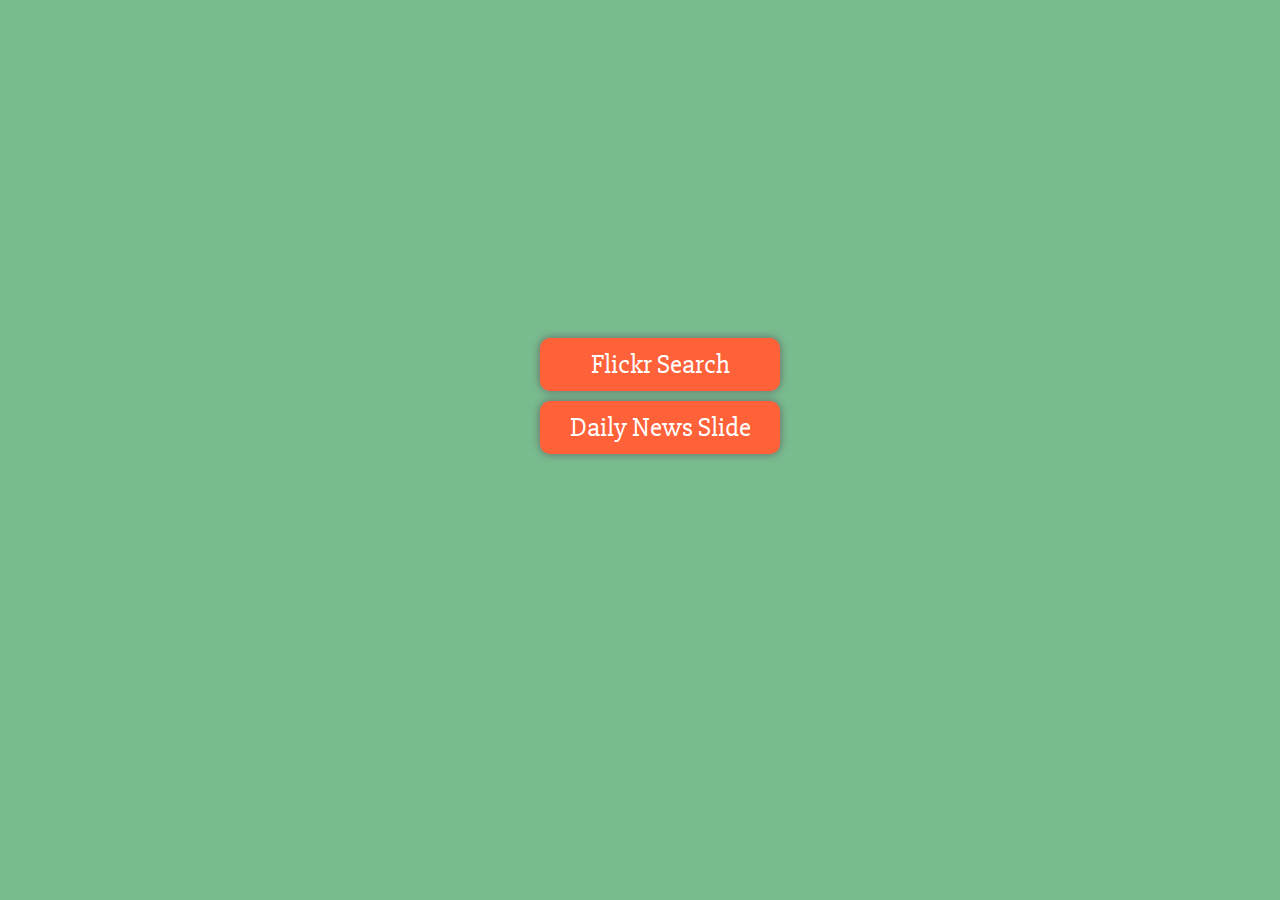
<file: index.html>
<!DOCTYPE html>
<html>
	<head>
		<title>Max Xu</title>
		<link href='http://fonts.googleapis.com/css?family=Slabo+27px' rel='stylesheet' type='text/css'>
		<script src="https://ajax.googleapis.com/ajax/libs/jquery/2.1.3/jquery.min.js"></script>
		<style>
			body{background-color:#79BD8F;font-family: 'Slabo 27px', serif;}
			.listGroup{width:300px; margin-left: auto; margin-right: auto;}
			.listGroup ul li{list-style: none; text-align: center; margin: 10px; padding: 10px; font-size: 1.7em; background-color: #FF6138; box-shadow: 0 0 10px #666; border-radius:10px;}
			.listGroup ul li a{color: #fff; text-decoration: none;}
		</style>
	</head>
	<body>
		<div class="listGroup">
			<ul id="list">
			</ul>
		</div>
	</body>

	<script>
		var assignment = [
			'Flickr Search',
			'Daily News Slide'
		]
		for (var i = 0; i < assignment.length; i++) {
			var list = assignment[i];
			var id = document.getElementById('list');
			var link = document.createElement('a');
			link.appendChild(document.createTextNode(list));
			link.href = list + '/index.html';
			var insertli = document.createElement('li');
			insertli.appendChild(link);
			id.appendChild(insertli);
		};

		function autoVerticalMargin(){ 
			var windowsHeight = $(window).height()/2;
			var divHeight = $('.listGroup').height();
			var theMargin = windowsHeight - divHeight;
			$('.listGroup').css('margin-top', theMargin );
		}

		autoVerticalMargin();
		$(window).resize(autoVerticalMargin);
	</script>
</html>
</file>
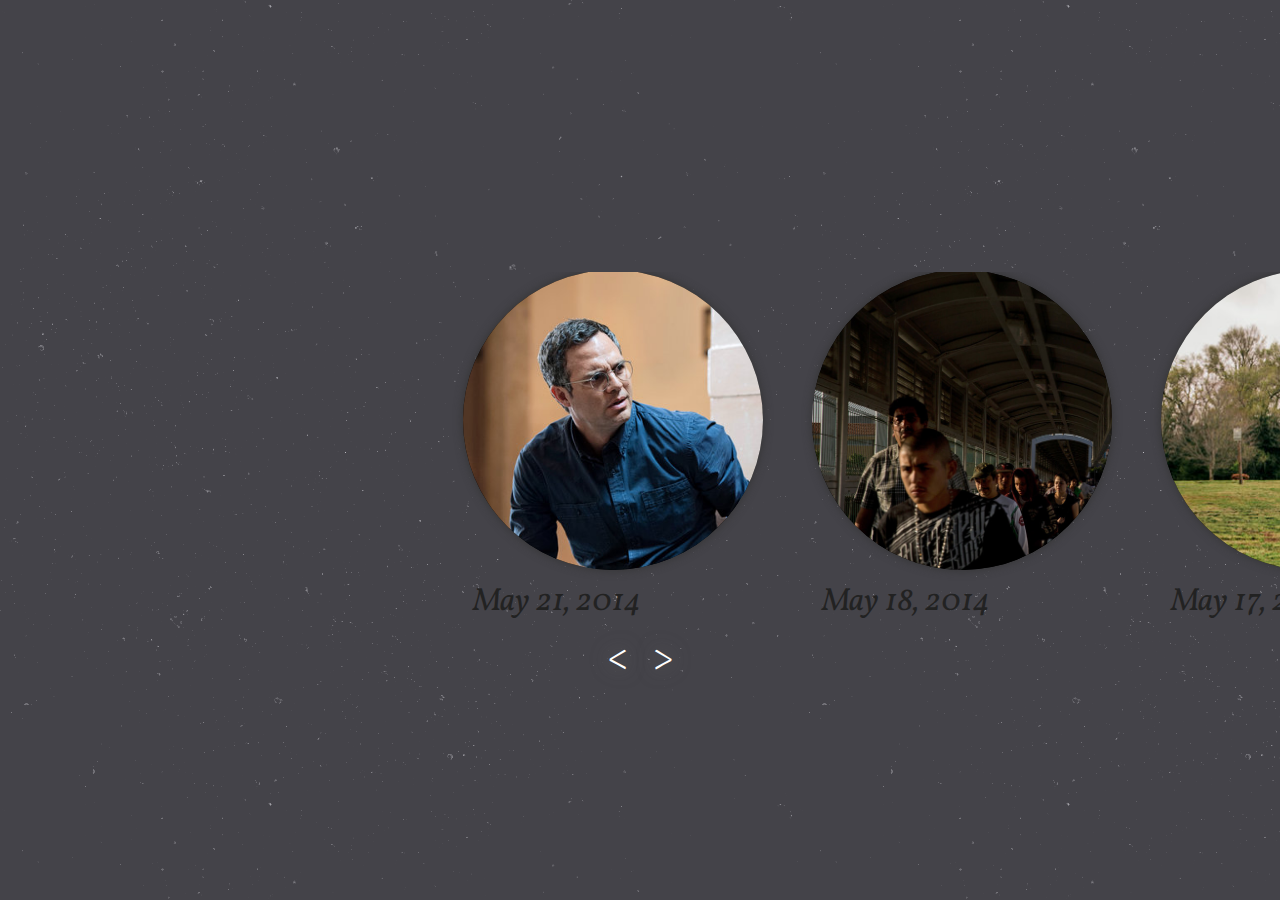
<file: Daily News Slide/index.html>
<!doctype html>
<html lang="en">
<head>
	<meta charset="UTF-8">
	<title>New York Times Headline</title>
	<link rel="stylesheet" type="text/css" href="style.css">
	<link href='http://fonts.googleapis.com/css?family=Vollkorn:400,400italic,700' rel='stylesheet' type='text/css'>
</head>
<body>
	<div class="wrapper">
		<div class="content">
			<ul>
				<li>
					<img src="images/052114.jpg">
					<h1>May 21, 2014</h1>
					<div class="detial">
						<h1>A Lion Still Roars, With Gratitude </h1>
						<h1>Larry Kramer Lives to See His ‘Normal Heart’ Filmed for TV</h1>
						<img src="images/052114.jpg">
						<p>After decades of fighting against AIDS and for Hollywood’s attention in that fight, Larry Kramer is about to reach his largest audience with a film version of his play “The Normal Heart.”</p>
					</div>
				</li>
				<li>
					<img src="images/051814.jpg">
					<h1>May 18, 2014</h1>
					<div class="detial">
						<h1>Deep Ties, Tested on Mexico’s Border</h1>
						<p></p>
					</div>
				</li>
				<li>
					<img src="images/051714.jpg">
					<h1>May 17, 2014</h1>
					<div class="detial">
						<h1>Jane Kleeb vs. the Keystone Pipeline</h1>
						<p></p>
					</div>
				</li>
				<li>
					<img src="images/051614.jpg">
					<h1>May 16, 2014</h1>
					<div class="detial">
						<h1>India’s Opposition Leader Sweeps Into Power</h1>						
						<p></p>
					</div>
				</li>
				<li>
					<img src="images/051514.jpg">
					<h1>May 15, 2014</h1>
					<div class="detial">
						<h1>Obama Dedicates 9/11 Memorial Museum</h1>
						<p></p>
					</div>
				</li>
				<li>
					<img src="images/051414.jpg">
					<h1>May 14, 2014</h1>
					<div class="detial">
						<h1>Rescuers Seek Survivors in Turkish Mine Disaster</h1>
						<p></p>
					</div>
				</li>
				<li>
					<img src="images/051314.jpg">
					<h1>May 13, 2014</h1>
					<div class="detial">
						<h1>De Blasio Looks Toward Sweden for Road Safety</h1>
						<p></p>
					</div>
				</li>
				<li>
					<img src="images/051214.jpg">
					<h1>May 12, 2014</h1>
					<div class="detial">
						<h1>Charters, Public Schools and a Chasm Between</h1>
						<p></p>
					</div>
				</li>
				<li>
					<img src="images/051114.jpg">
					<h1>May 11, 2014</h1>
					<div class="detial">
						<h1>Where Paper Real Estate Records Still Rule</h1>
					</div>
				</li>
				<li>
					<img src="images/051014.jpg">
					<h1>May 10, 2014</h1>
					<div class="detial">
						<h1>In ‘Ceremonial Transfer,’ Remains of 9/11 Victims Are Moved to Memorial</h1>
					</div>
				</li>
				<li>
					<img src="images/050714.jpg">
					<h1>May 7, 2014</h1>
					<div class="detial">
						<h1>An Open Garage, a Dead Exchange Student, and a New Debate on Self-Defense</h1>
						<h1>Montana Homeowner Shoots German Teenager</h1>
					</div>
				</li>
				<li>
					<img src="images/050514.jpg">
					<h1>May 5, 2014</h1>
					<div class="detial">
						<h1>On Staten Island, Rising Tide of Heroin Takes Hold</h1>
					</div>
				</li>
			</ul>
		</div>
	</div>
	<div class="control">
		<span class="pre">&#60;</span>
		<span class="next">&#62;</span>
	</div>
</body>
 <script src="https://ajax.googleapis.com/ajax/libs/jquery/1.11.1/jquery.min.js" type="text/javascript"></script>
<script type="text/javascript">
	// the reposition
	$('ul li img').wrap("<div class='image'>","</div>");

	var windowsHeight, divHeight,imgCenter, singleWidth, NsingleWidth, listedItems,slideWidth,LslideWidth,NL;
	function wrapVCenter(){
		windowsHeight = $(window).height();
		divHeight = $('ul li').height();
		imgCenter = windowsHeight/2 - divHeight/2;
		$('.wrapper').css('margin-top',imgCenter);
	}

	// the slider
	var singleWidth = $('ul li').width();
	var NsingleWidth = -singleWidth;
	var listedItems = $('ul li').size();
	var slideWidth = singleWidth * listedItems;
	var LslideWidth = slideWidth - singleWidth;
	var NLslideWidth = - LslideWidth;
	
		$('ul').css('width',slideWidth);
	
	var windowsWidth, contentLeft;

	function wrapHCenter(){
		windowsWidth = $(window).width();
		contentLeft = windowsWidth/2 - singleWidth/2;

		$('.wrapper').css('width', windowsWidth);
		$('.content').css('margin-left', contentLeft);
	}

	function lightboxSize(){
		$('.detial').css({
			'width': windowsWidth,
			'min-height': windowsHeight
		});
	}

	lightboxSize();
	wrapVCenter();
	wrapHCenter();

	$(window).resize(function(){
		wrapVCenter();
		wrapHCenter();
		lightboxSize();
	})
		var a;
		var i = NsingleWidth;
		$('.next').click(function(){
			$('ul').css('margin-left', i);
			if(i > NLslideWidth){
				
				i = i + NsingleWidth;

				if( i < NsingleWidth ){
					a = i + singleWidth;
				}else if(i > NsingleWidth){
					a= i - singleWidth;
				}else{
					a=0;
				}
			}
		});

		$('.pre').click(function(){	
			$('ul').css('margin-left', a);

			if( a < 0 && a > NLslideWidth){
				a = a + singleWidth;
				i = a + NsingleWidth;
			}else{
				a=0;
				i = NsingleWidth; 
			}
				
		})

	// The lightbox


	$('.image').click(function(){
		lightboxSize();
		$('.detial').wrapInner("<div class='main'>","</div>");
		$('.detial img').unwrap();
		$(this).parent().find('.detial').css('display','block');
		$('.close').click(function(){
			closePic();
		})
	})
		
	$("<div class='close'> X </div>").appendTo('.detial');

	function closePic(){
		$('.detial').css('display','none');
	}

</script>
</html>
</file>
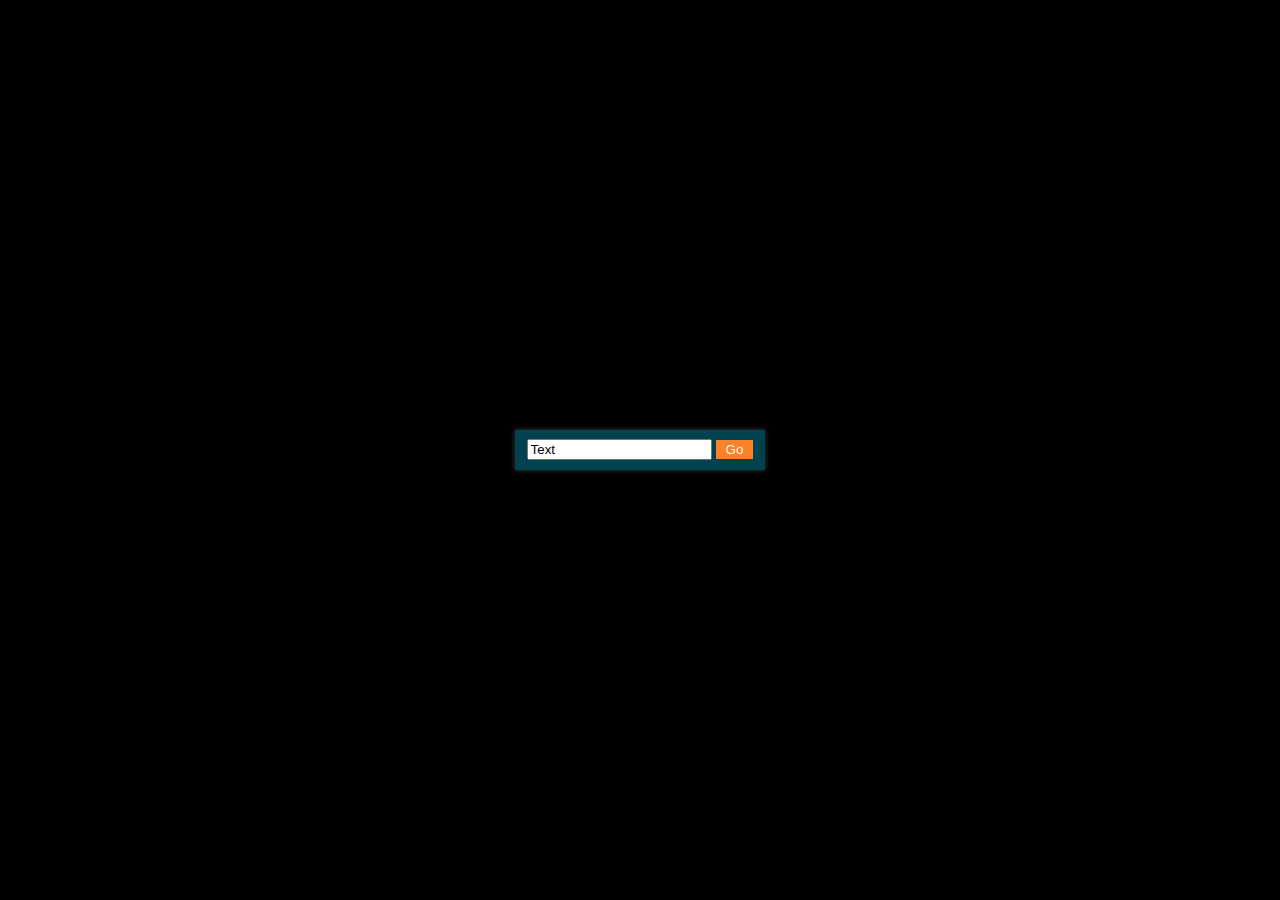
<file: finalshort/index.html>
<!DOCTYPE html>
<html>
    <head>
        <meta charset="utf-8">
        <title>Slideshow</title>
        <style>
        body{margin: 0; padding: 0}
        #search{position: fixed; height: 31px; width: 250px; background: rgba(2,73,89,0.9); z-index: 1000; text-align: center; padding-top: 9px; box-shadow: 0 0 5px #404040;}
        #search button{background: #FC822A; border:none; padding: 2px 10px; color: #fff; cursor: pointer;}
        #pictures{overflow: hidden; background: #000;}
        #pictures ul li img{margin: 0;padding: 0;}
        #pictures ul{margin: 0; padding: 0; list-style: none;}
        #pictures ul li{display: inline-block; overflow: hidden; margin: -5px 0 0 0;} 
        </style>
    </head>
    <body>
        <div id="search">
            <input type="text" name="inputText" value="Text">
            <button type="button" id="go">Go</button>
        </div>
        <div id="pictures">
            <ul></ul>
        </div>
         <script src="jquery-1.11.0.js"></script>
        <script src="flickr.js"></script>
        <script>
        var theLeft = $(window).width()/2 - 125;
        var theTop = $(window).height()/2 - 20;
        var theWidth = $(window).width();
        var theHeight = $(window).height();
        $('#pictures').css('width', theWidth);
        $('#pictures').css('height',theHeight);
        $('#search').css('top',theTop);
        $('#search').css('left',theLeft);
        var g, image, imageWidth, imageHeight;  
        onload=function(){    
            var who=$("input[name=inputText]")[0];
            g=who.value;
            who.onchange=arguments.callee;
            $('#go').click(function(){
                location.reload();
            }); 

            var flickr = new Flickr('8e293eb5bc01282cc363187cfb4c954a');
            
            var images, x, i;
           // var num=0;

    		flickr.photos.search(
    		{text: g,
    		 extras: 'o_dims'
             },function(a){
                images = a.photos.photo;
                i=0;
                var blockSize = $(window).width()/12;
                while(i<100){
                    $('#pictures ul').append('<li class="block"><img src="' + images[i].src('b') +'" /></li>');
                    i++;
                    $('#pictures ul li img').each(function(i){
                        image = images[i];
                        imageWidth = this.clientWidth;
                        imageHeight = this.clientHeight;
                        if(imageWidth > imageHeight){
                            $(this).attr('height',blockSize);
                        }else{
                            $(this).attr('width',blockSize);
                        };   
                    });                 
    			};
                
                $('.block').css('width',blockSize);
                $('.block').css('height',blockSize);
    			/*var num =0;
                var max =images.length - 1;
                
                resizeImage();
    			
               $('#pictures').click(function(){
                    $('#pictures').fadeOut(100, function(){num++;
                    if(num > max){
                        num = 0;
                    }
                    var image = images[num];
                    $('#pictures').html('<img src="' + image.src('b') +'" />');
               		resizeImage();
                	$('#pictures').fadeIn(100);
                });
                });*/
    		});

		//$(window).resize(resizeImage);
        /*function resizeImage(){
                var image =  images[num];
                var ratio = image.o_width / image.o_height;
                var width = $(window).width();
                var height = width / ratio;
                $('#pictures img').css('width', width);
                $('#pictures img').css('height',height);
           }*/
		
        };       
        
        </script>

    </body>
</html>
</file>
<file: Daily News Slide/style.css>
*{margin: 0; padding: 0;}
body{background: url('stardust.png'); font-family: 'Vollkorn', serif;}
.wrapper{overflow: hidden;}
.control{text-align: center; color: #FFFFFF;width: 100%;}
.control span{font-size: 40px; cursor: pointer; margin: 0 10px; text-shadow:0 0 20px #666;}
ul{list-style: none;}
ul li img{width: 500px; }
ul li{width: 350px; text-align: center; display: inline-block; margin: -2px;}
.image{ width:300px; height: 300px; background-color:#000;-webkit-border-radius: 50%; /* Firefox 1-3.6 */ -moz-border-radius: 50%; /* Opera 10.5, IE 9, Safari 5, Chrome, Firefox 4, iOS 4, Android 2.1+ */ border-radius: 50%; overflow: hidden; box-shadow: 0 0 10px #333;}
.detial{display: none; position: absolute; z-index: 1000; top: 0; left: 0; background: rgba(0,0,0,0.5);}
.detial h1{font-size: 30px; color: #fff;}
.close{color:#fff; cursor: pointer;}
.main{width: 1000px; margin: 50px auto;}
.main p{color: #fff;}
h1{text-align: left; margin: 10px; font-weight: 400; font-style: italic; color: #222;}
p{text-align: left; margin: 10px; color: #222;}
/*.last{width: 650px; text-align: center; background-color: #E84D05; float: right;position: relative;}*/
</file>
